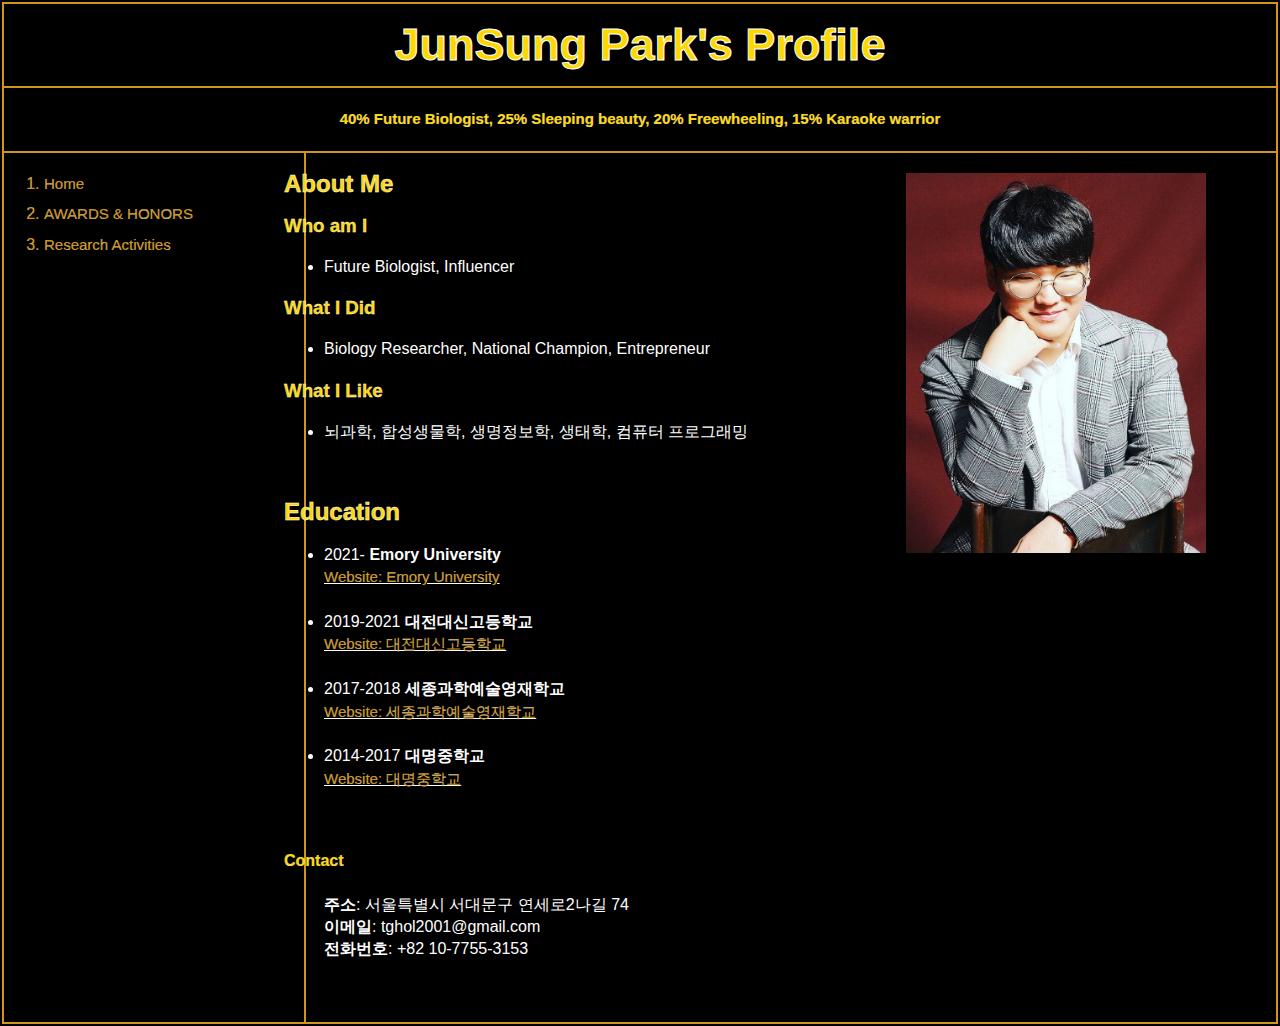
<file: index.html>
<!DOCTYPE html>
<html>
  <head>
    <title>About me!</title>
    <meta charset="utf-8" />
    <link rel="stylesheet" href="style.css" />
    <style type="text/css">
      body {
        font-family: Arial, Verdana, sans-serif;
      }
    </style>
  </head>
  <body>
    <h1>JunSung Park's Profile</h1>
    <h4 id="me">
      40% Future Biologist, 25% Sleeping beauty, 20% Freewheeling, 15% Karaoke
      warrior
    </h4>
    <div id="grid">
      <div id="list">
        <ol>
          <li><a href="index.html" id="lol">Home</a></li>
          <li><a href="AWARDS & HONORS.html" id="lol">AWARDS & HONORS</a></li>
          <li>
            <a href="Research Activities.html" id="lol">Research Activities</a>
          </li>
         </ol>
      </div>
      <div id="article">
        <a href = "JunSungPark.jpeg"id = "lol">
        <img src="JunSungPark.jpeg" class="JunSungPhoto" alt="JunSungPark" />
      </a>
        <h2>About Me</h2>
        <h3>Who am I</h3>
        <ul>
          <li>Future Biologist, Influencer</li>
        </ul>

        <h3>What I Did</h3>
        <ul>
          <li>Biology Researcher, National Champion, Entrepreneur</li>
        </ul>
        <h3>What I Like</h3>
        <ul>
          <li>
            뇌과학, 합성생물학, 생명정보학, 생태학, 컴퓨터 프로그래밍
          </li>
        </ul>
        <br />
        <h2>Education</h2>
        <ul>
          <li>2021- <strong>Emory University</strong></li>
          <a href="https://www.emory.edu/home/index.html"
            >Website: Emory University</a
          >
          <br />
          <br />
          <li>2019-2021 <strong>대전대신고등학교</strong></li>
          <a href="https://www.dshs.kr/"
            >Website: 대전대신고등학교</a
          >
          <br />
          <br />
          <li>
            2017-2018 <strong>세종과학예술영재학교</strong>
          </li>
          <a href="http://sasa.sjeduhs.kr/index.do?sso=ok">
            Website: 세종과학예술영재학교</a
          >
          <br />
          <br />
          <li>2014-2017 <strong>대명중학교</strong></li>
          <a href="http://daemyeong.sen.ms.kr/index.do"
            >Website: 대명중학교</a
          >
        </ul>
        <br />

        <h4>Contact</h4>
        <ul>
          <strong>주소</strong
          >: 서울특별시 서대문구 연세로2나길 74<br />
          <strong>이메일</strong
          >: tghol2001@gmail.com<br />
          <strong>전화번호</strong
          >: +82 10-7755-3153
        </ul>

        <br /><br />
      </div>
    </div>
  </body>
</html>
</file>
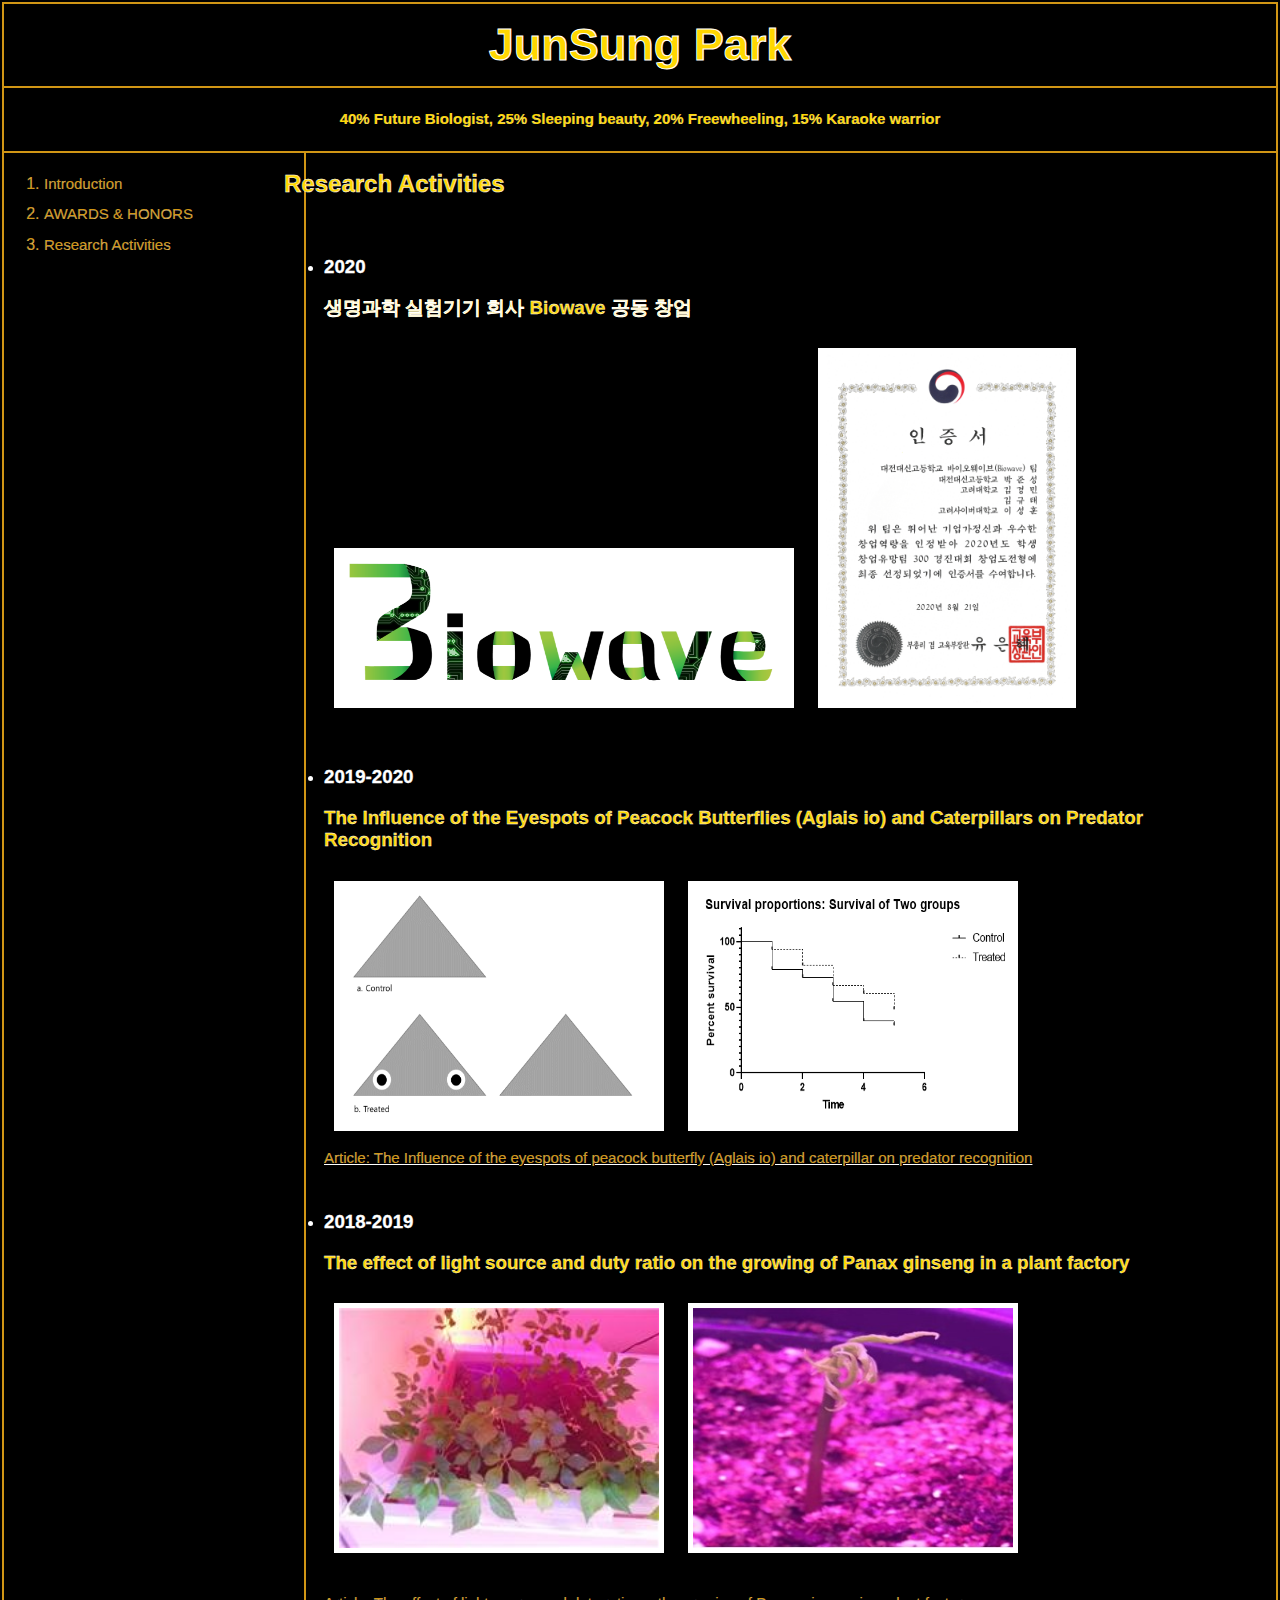
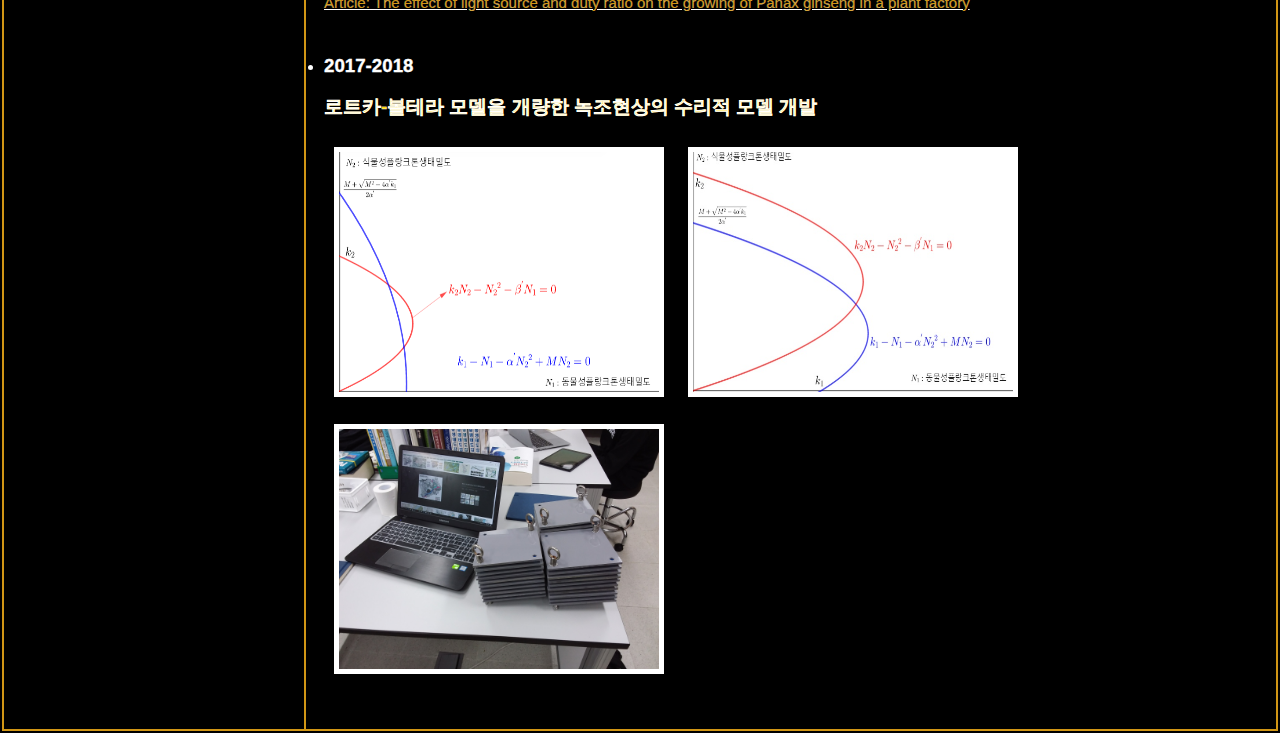
<file: Research Activities.html>
<!DOCTYPE html>
<html>
  <head>
    <title>About me!</title>
    <meta charset="utf-8" />
    <link rel="stylesheet" href="style.css" />
    <style type="text/css">
      body {
        font-family: Arial, Verdana, sans-serif;
      }
    </style>
  </head>
  <body>
    <h1>JunSung Park</h1>
    <h4 id = "me">
      40% Future Biologist, 25% Sleeping beauty, 20% Freewheeling, 15% Karaoke
      warrior
    </h4>
    <div id = "grid">
      <div id = "list">
    <ol>
      
      <li><a href="index.html" id = "lol">Introduction</a></li>
      <li><a href="AWARDS & HONORS.html"id = "lol">AWARDS & HONORS</a></li>
      <li><a href="Research Activities.html"id = "lol">Research Activities</a></li>
    </ol>
    </div>
    <div id = "article">
    <h2>Research Activities</h2>
    <ul>
      <br />
      
       <li>
            <h3 style="color:white">2020</h3>
            <h3>생명과학 실험기기 회사 Biowave 공동 창업</h3>
          </li>
          
      <a href = "바이오웨이브1.png"id = "lol">
          <img
            src="바이오웨이브1.png"
            class="Photo"
            alt="Biowave"
            width="450"
            height="150"
          />
          </a>
           
    <a href = "Biowave2.jpg"id = "lol">
      <img
        src="Biowave2.jpg"
        class="Photo"
        alt="Biowave"
        width="248"
        height="350"
      /></a>
          <br />
          <br />
      
      <li>
        <h3 style="color:white">
          2019-2020</h3><h3>
          <strong
            >The Influence of the Eyespots of Peacock Butterflies (Aglais io)
            and Caterpillars on Predator Recognition</strong
          >
        </h3>
      </li>
        
<a href = "Fig. 1. Production of peacock butterfly model and setting the control group and the treated group.png"id = "lol">

  <img
    src="Fig. 1. Production of peacock butterfly model and setting the control group and the treated group.png"
    class="Photo"
    alt="allelochemicals"
    width="320"
    height="240"
  /></a>
 
<a href = "Fig. 3. Kaplan-Meier survival curve of the control group and the treated group.png"id = "lol">

  <img
    src="Fig. 3. Kaplan-Meier survival curve of the control group and the treated group.png"
    class="Photo"
    alt="allelochemicals"
    width="320"
    height="240"
  /></a>
     <br/>
      <a href = "https://osjournal.org/ojs/index.php/OSJ/article/view/2455">Article: The Influence of the eyespots of peacock butterfly (Aglais io) and caterpillar on predator recognition</a>
      <br/>
      <br/>
      <li>
        <h3 style="color:white">
          2018-2019</h3><h3>
          <strong
            >The effect of light source and duty ratio on the growing of Panax
            ginseng in a plant factory</strong
          >
        </h3>
      </li>
        
<a href = "식물공장1.jpg"id = "lol">

  <img
    src="식물공장1.jpg"
    class="Photo"
    alt="plantfactory"
    width="320"
    height="240"
  />  </a>
  <a href = "식물공장2.jpg"id = "lol">
  
    <img
      src="식물공장2.jpg"
      class="Photo"
      alt="plantfactory"
      width="320"
      height="240"
    />
  </a>
      <br /><br />
      <a href = "http://journalcct.org/publications/cct-7th-issue/#">Article: The effect of light source and duty ratio on the growing of Panax
        ginseng in a plant factory </a>
      <br/><br/>
      <li>
        <h3 style="color:white">
          2017-2018</h3><h3>
          <strong
            >로트카-볼테라 모델을 개량한 녹조현상의 수리적 모델 개발
          </strong>
        </h3>
      </li>
      <a href = "녹조연구1.png"id = "lol">

        <img
          src="녹조연구1.png"
          class="Photo"
          alt="Green"
          width="320"
          height="240"
        />
</a>

<a href = "녹조연구2.png"id = "lol">

  <img
    src="녹조연구2.png"
    class="Photo"
    alt="Green"
    width="320"
    height="240"
  />
</a>

<a href = "녹조연구3.jpg"id = "lol">

  <img
    src="녹조연구3.jpg"
    class="Photo"
    alt="Green"
    width="320"
    height="240"
  />
</a>
<br />
      <br />
      </ul>
    </div>
    </div>
  </body>
</html>
</file>
<file: style.css>
/*
* Prefixed by https://autoprefixer.github.io
* PostCSS: v7.0.29,
* Autoprefixer: v9.7.6
* Browsers: last 4 version
*/

/*
* Prefixed by https://autoprefixer.github.io
* PostCSS: v7.0.29,
* Autoprefixer: v9.7.6
* Browsers: last 4 version
*/

h1 {
  font-size: 45px;
  text-align: center;
  border-bottom: 2px solid rgb(209, 150, 21);
  margin: 0px;
  padding: 30px;
  color: gold;

  -webkit-text-stroke: 1px white;
}
#me {
  font-size: 15px;
  text-align: center;
  border-bottom: 2px solid rgb(209, 150, 21);
  margin: 0px;
  padding: 20px;
}
a {
  color: rgb(209, 150, 21);
  font-size: 15px;

  -webkit-text-stroke: 0.1px white;
}
#lol {
  text-decoration: none;
}
#list {
  border-right: 2px solid rgb(209, 150, 21);
  border-bottom: 2px solid rgb(209, 150, 21);

  width: 300px;
  margin: 0;
  padding: 0px;
  padding-left: 0px;
  line-height: 1.9em;
}
h4 {
  color: gold;
  -webkit-text-stroke: 0.16px white;
}

h3 {
  color: gold;

  -webkit-text-stroke: 0.3px white;
}
h2 {
  color: gold;

  -webkit-text-stroke: 0.5px white;
}
body {
  margin: 2px;
  background-color: black;
  color: white;
  line-height: 1.4em;
  vertical-align: baseline;
  border: 2px solid rgb(209, 150, 21);
  font-family: arial, "Times New Roman", sans;
}
ol {
  color: rgb(209, 150, 21);

  -webkit-text-stroke: 0.1px white;
}

#grid {
  display: grid;
  grid-template-columns: 250px 1fr;
}

#article {
  padding-left: 30px;
  margin-right: 50px;
}

img.JunSungPhoto {
  width: 300px;
  height: 380px;
  float: right;
  margin: 20px;
}

img.Photo {
  margin: 10px;
  border-style: solid;
  border-width: 5px;
  border-color: white;
}
@media (max-width: 800px) {
  #grid {
    display: block;
  }
  #list {
    border-right: none;
    border-bottom: block;
    width: 800px;
  }
  h1 {
    border-bottom: block;
  }
  #me {
    border-bottom: block;
  }
}

@media (min-width: 800px) {
  #list {
    border-bottom: none;
  }
}
</file>
